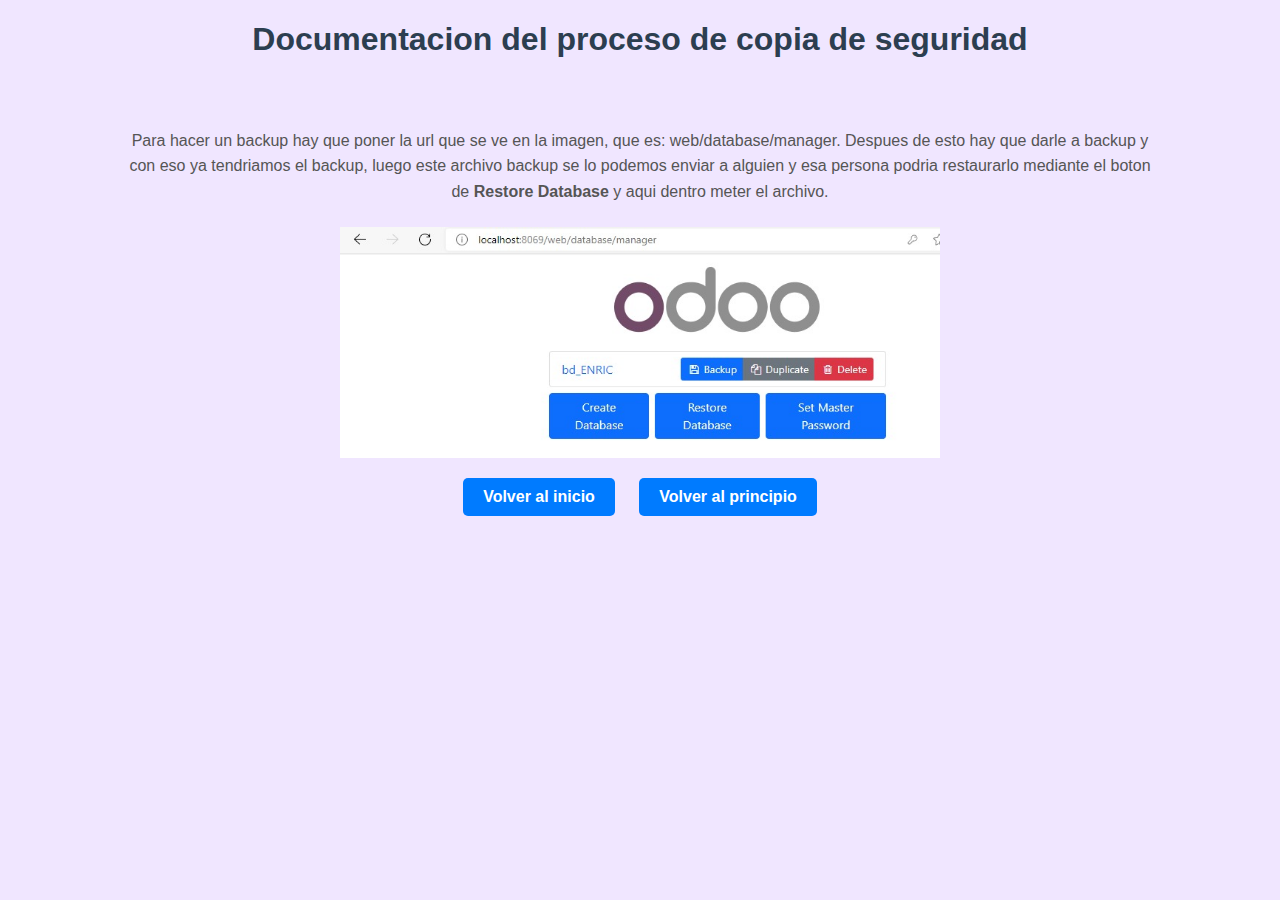
<file: backup.html>
<!DOCTYPE html>
<html lang="en">
<head>
    <meta charset="UTF-8">
    <meta name="viewport" content="width=device-width, initial-scale=1.0">
    <title>Instalacion ODOO 16</title>
    <link rel="stylesheet" href="assets/css/styles.css">
    <style>
        body{
            background-color: rgb(164, 255, 98);
        }
    </style>
</head>
<body class="body_pagina1">
    <main>
        <h1 id="principio">Documentacion del proceso de copia de seguridad</h1>
        <br>
        <article>
            <br>
            <p>Para hacer un backup hay que poner la url que se ve en la imagen, que es: web/database/manager. Despues de esto hay que darle a backup y con eso ya tendriamos el backup, luego este archivo backup se lo podemos enviar a alguien y esa persona podria restaurarlo mediante el boton de <strong>Restore Database</strong> y aqui dentro meter el archivo.</p>
            <img src="./assets/img/backup.jpg" alt="">
        </article>
        <a href="index.html">Volver al inicio</a>
        <a href="#principio">Volver al principio</a>
    </main>
</body>
</html>
</file>
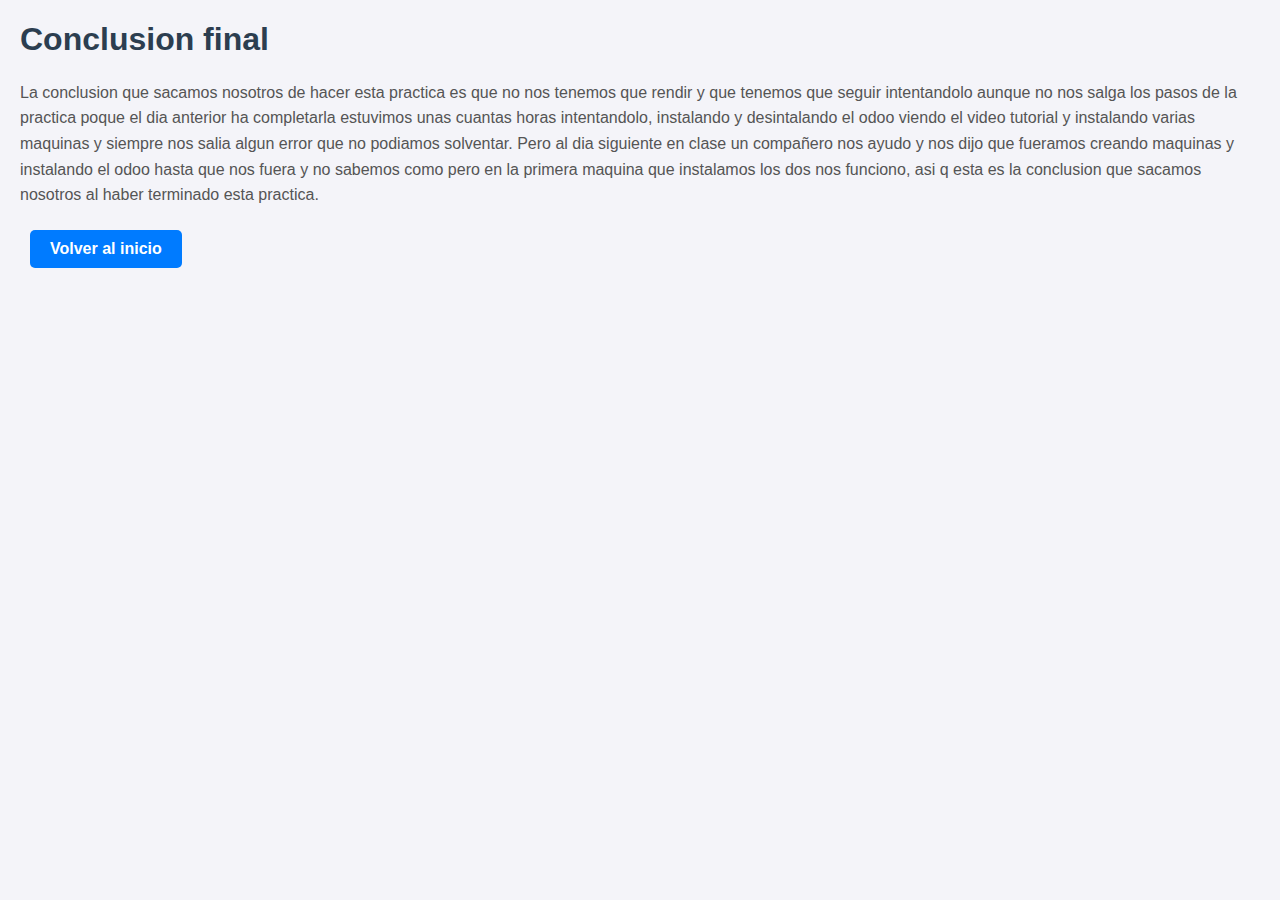
<file: conclusion.html>
<!DOCTYPE html>
<html lang="en">
<head>
    <meta charset="UTF-8">
    <meta name="viewport" content="width=device-width, initial-scale=1.0">
    <title>CONCLUSION FINAL</title>
    <link rel="stylesheet" href="assets/css/styles.css">
</head>
<body>
    <h1>Conclusion final</h1>
    <p>La conclusion que sacamos nosotros de hacer esta practica es que no nos tenemos que rendir y que tenemos que seguir intentandolo aunque no nos salga los pasos de la practica poque el dia anterior ha completarla estuvimos unas cuantas horas intentandolo, instalando y desintalando el odoo viendo el video tutorial y instalando varias maquinas y siempre nos salia algun error que no podiamos solventar. Pero al dia siguiente en clase un compañero nos ayudo y nos dijo que fueramos creando maquinas y instalando el odoo hasta que nos fuera y no sabemos como pero en la primera maquina que instalamos los dos nos funciono, asi q esta es la conclusion que sacamos nosotros al haber terminado esta practica.</p>
    <a href="index.html">Volver al inicio</a>
</body>
</html>
</file>
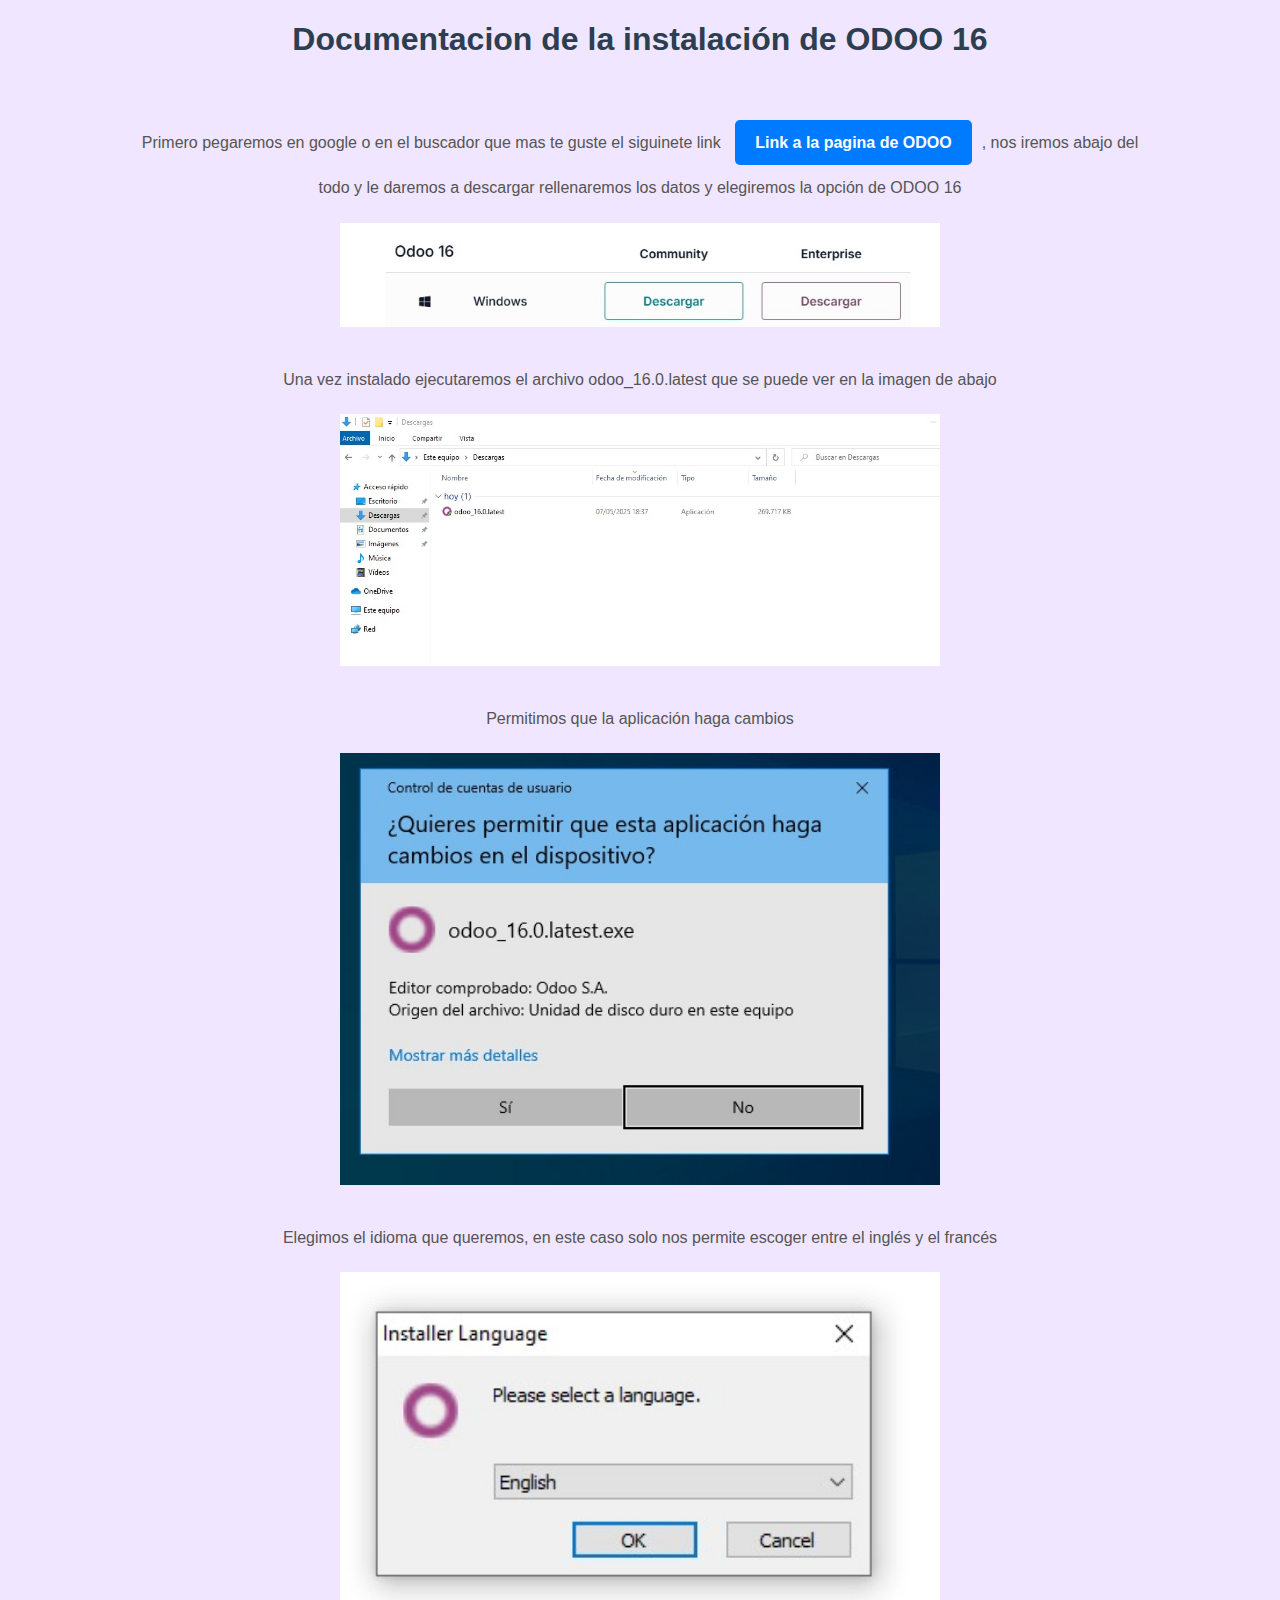
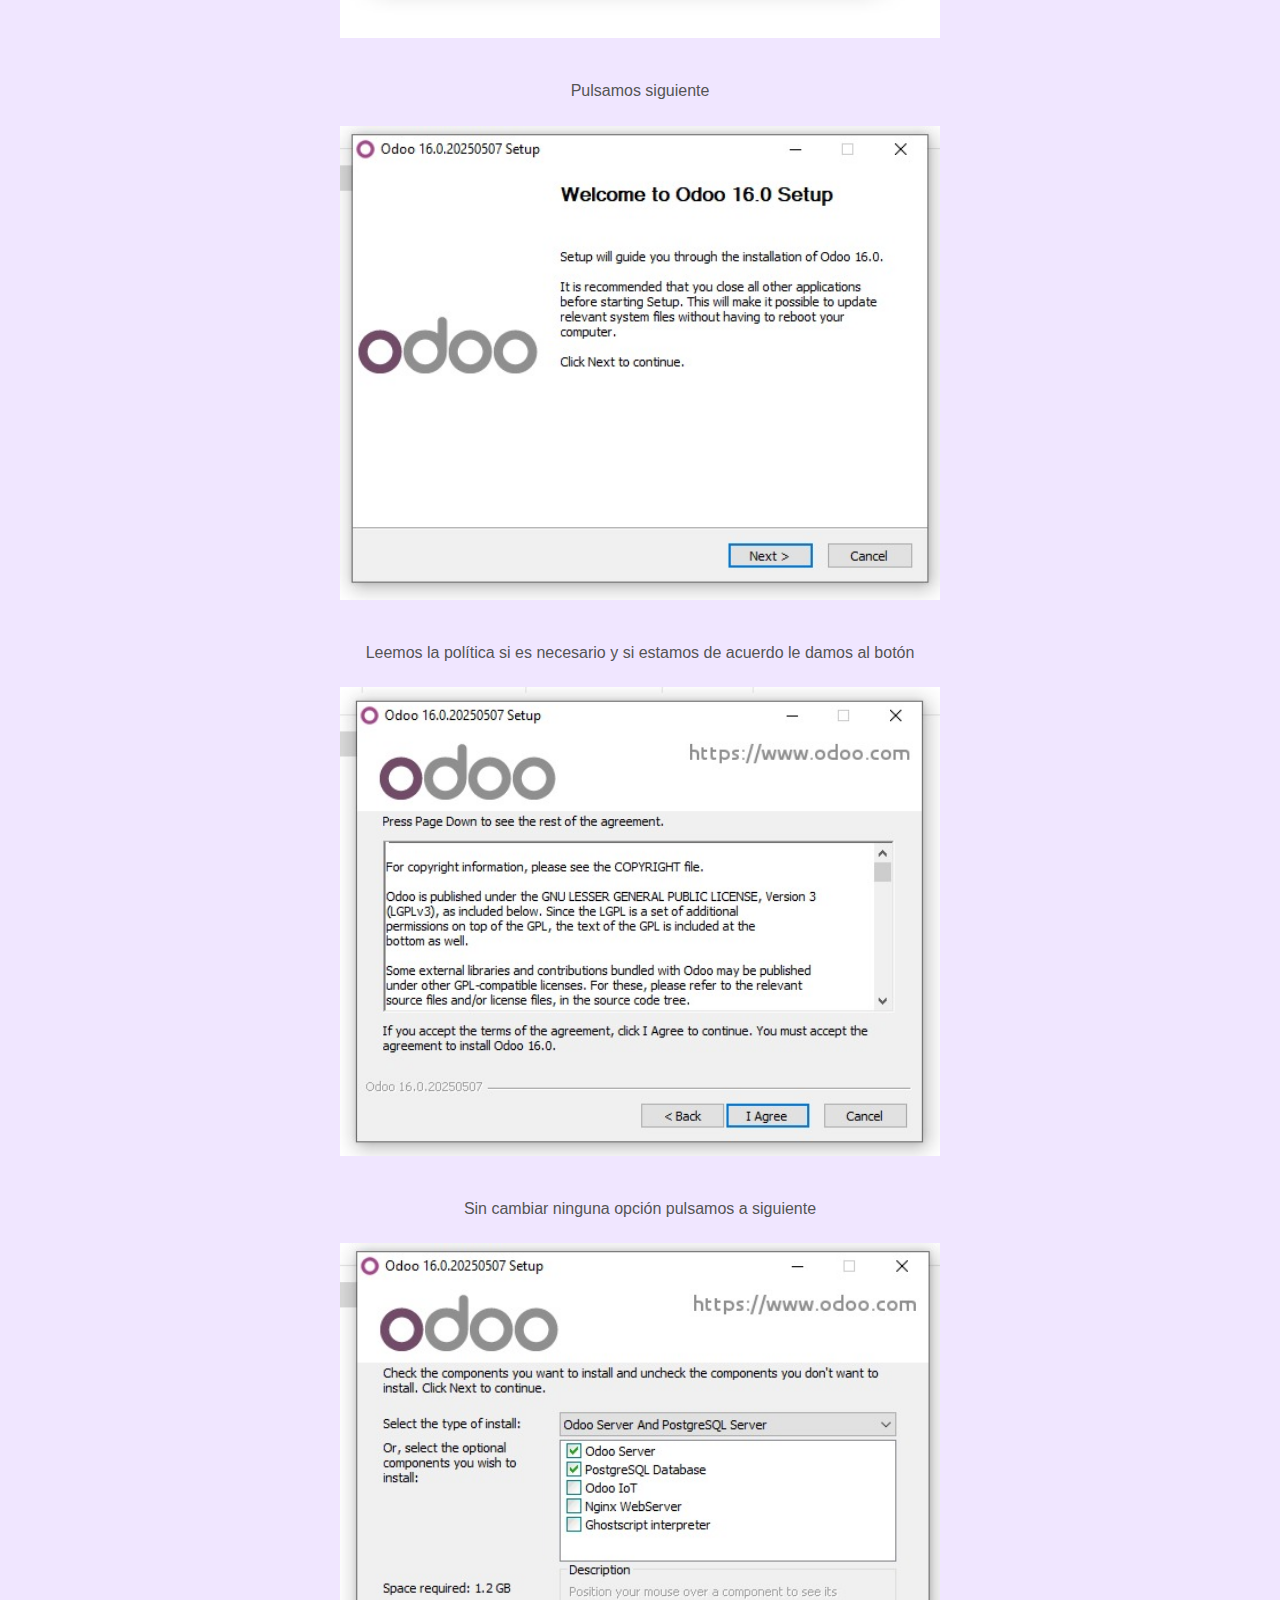
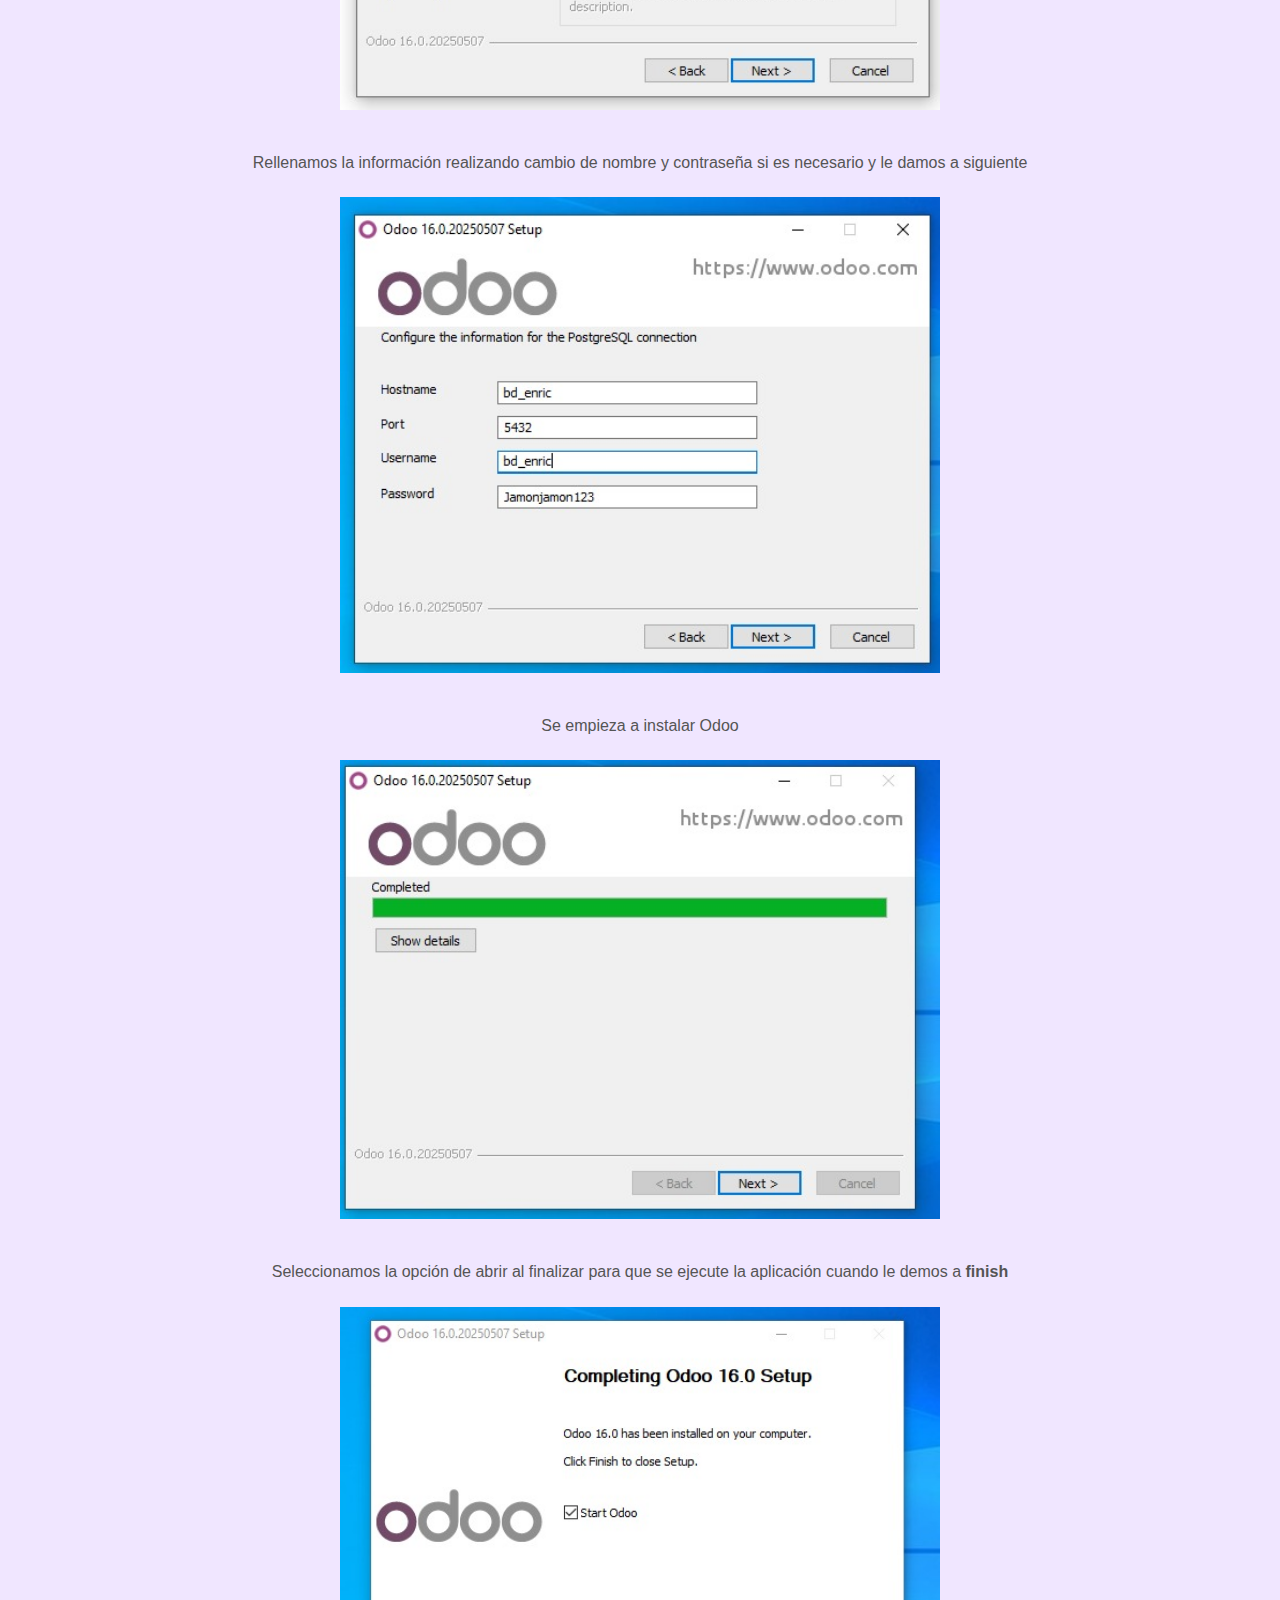
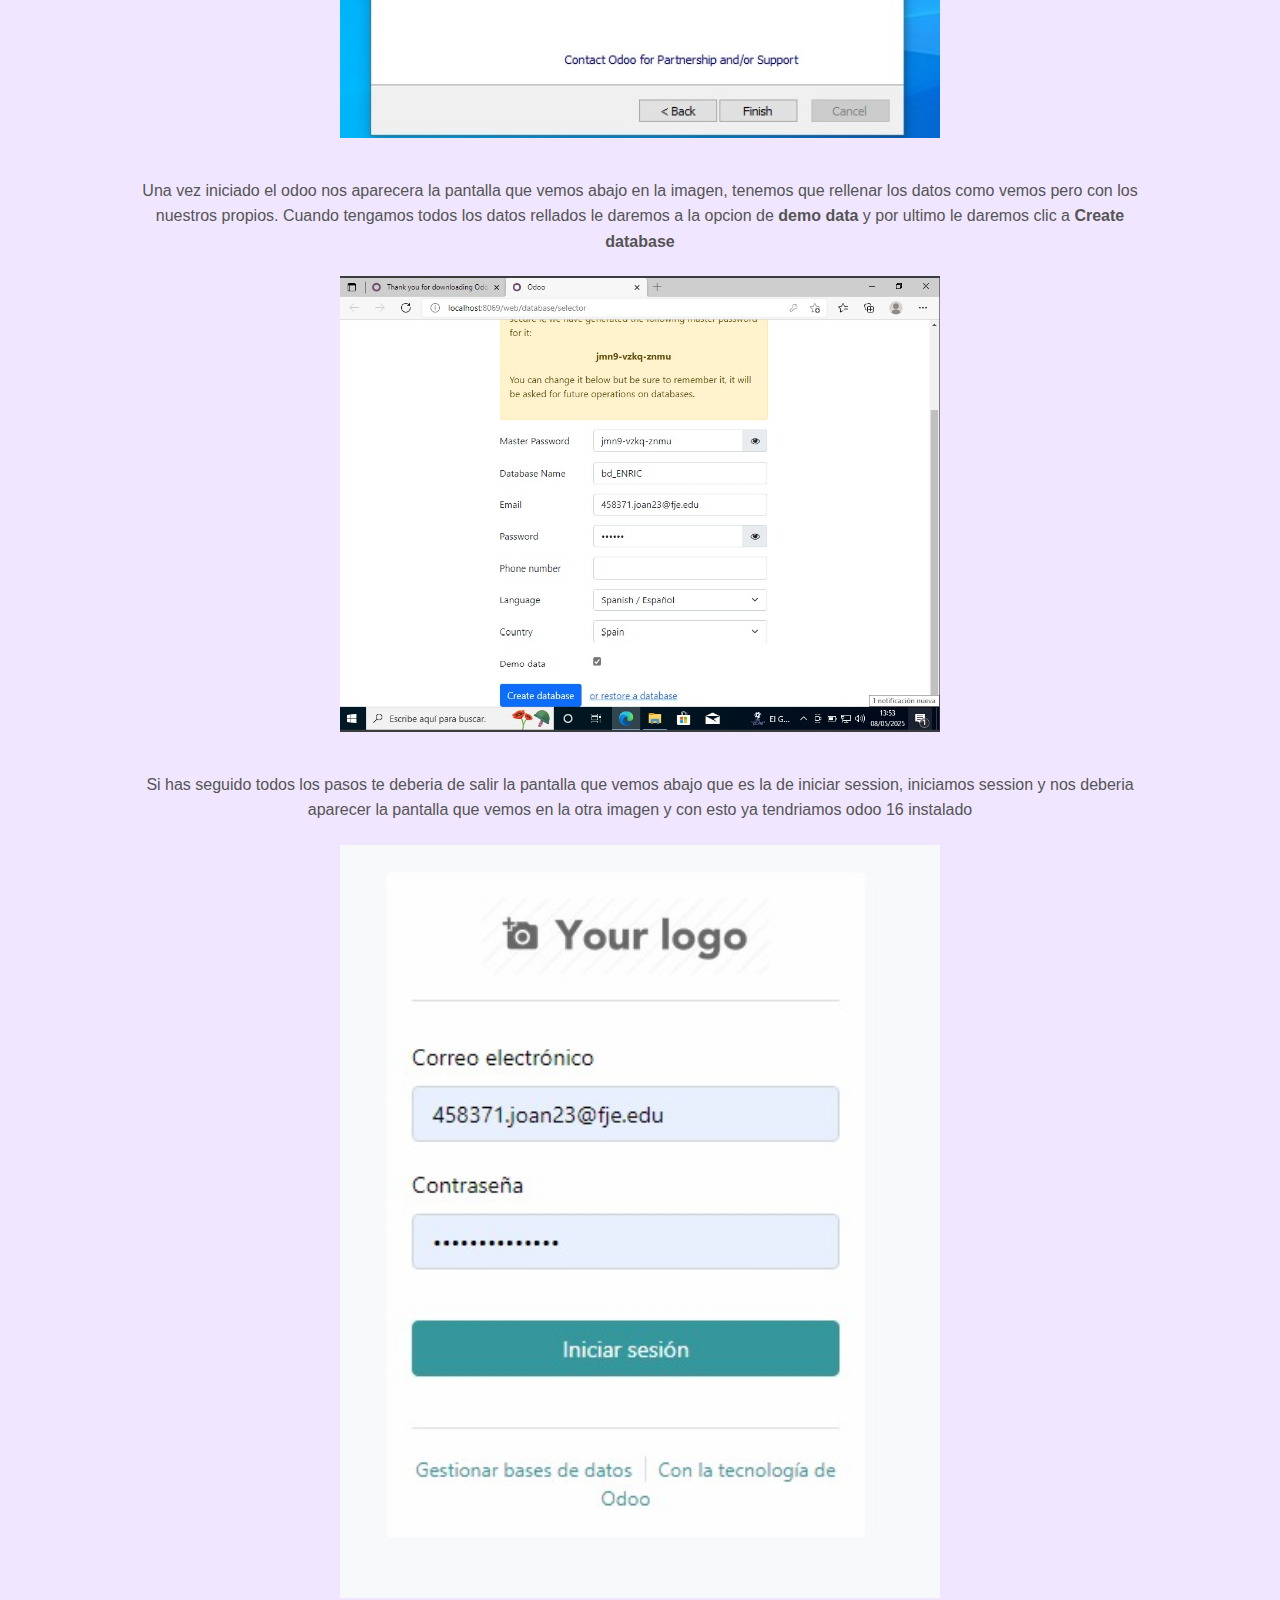
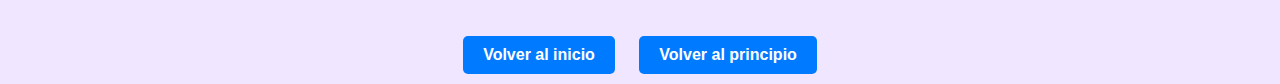
<file: pagina1.html>
<!DOCTYPE html>
<html lang="en">
<head>
    <meta charset="UTF-8">
    <meta name="viewport" content="width=device-width, initial-scale=1.0">
    <title>Instalacion ODOO 16</title>
    <link rel="stylesheet" href="assets/css/styles.css">
    <style>
        body{
            background-color: violet;
        }
    </style>
</head>
<body class="body_pagina1">
    <main>
        <h1 id="principio">Documentacion de la instalación de ODOO 16</h1>
        <br>
        <article>
            <p>Primero pegaremos en google o en el buscador que mas te guste el siguinete link <a href="https://www.odoo.com/es_ES" target="_blank">Link a la pagina de ODOO</a>, nos iremos abajo del todo y le daremos a descargar rellenaremos los datos y elegiremos la opción de ODOO 16</p>
            <img src="assets/img/oddo16.jpg" alt="odoo 16">
            <br>
            <p>Una vez instalado ejecutaremos el archivo odoo_16.0.latest que se puede ver en la imagen de abajo</p>
            <img src="assets/img/archivo_oddo16.jpg" alt="archivo odoo 16 a abrir">
            <br>
            <p>Permitimos que la aplicación haga cambios</p>
            <img src="assets/img/confirmacion_instalar.jpg" alt="permitir modificar">
            <br>
            <p>Elegimos el idioma que queremos, en este caso solo nos permite escoger entre el inglés y el francés</p>
            <img src="assets/img/elegir_idioma.jpg" alt="idioma">
            <br>
            <p>Pulsamos siguiente</p>
            <img src="assets/img/bienvenido_odoo.jpg" alt="bienvenido">
            <br>
            <p>Leemos la política si es necesario y si estamos de acuerdo le damos al botón</p>
            <img src="assets/img/aceptar_politica.jpg" alt="aceptar política">
            <br>
            <p>Sin cambiar ninguna opción pulsamos a siguiente</p>
            <img src="assets/img/tipo_instalacion.jpg" alt="tipo de instalación">
            <br>
            <p>Rellenamos la información realizando cambio de nombre y contraseña si es necesario y le damos a siguiente</p>
            <img src="assets/img/informacion_postgree.jpg" alt="informacion postgree">
            <br>
            <p>Se empieza a instalar Odoo</p>
            <img src="assets/img/acabado_de_instalar.jpg" alt="acabado de instalar">
            <br>
            <p>Seleccionamos la opción de abrir al finalizar para que se ejecute la aplicación cuando le demos a <b>finish</b> </p>
            <img src="assets/img/abrir_al_finalizar.jpg" alt="abrir al finalizar">
            <br>
            <p>Una vez iniciado el odoo nos aparecera la pantalla que vemos abajo en la imagen, tenemos que rellenar los datos como vemos pero con los nuestros propios. Cuando tengamos todos los datos rellados le daremos a la opcion de <b>demo data</b> y por ultimo le daremos clic a <b>Create database</b></p>
            <img src="assets/img/rellenar_datos.jpg" alt="abrir al finalizar">
            <br>
            <p>Si has seguido todos los pasos te deberia de salir la pantalla que vemos abajo que es la de iniciar session, iniciamos session y nos deberia aparecer la pantalla que vemos en la otra imagen y con esto ya tendriamos odoo 16 instalado</p>
            <img src="assets/img/iniciar_session.jpg" alt="iniciar session">
            <br>
        </article>
        <a href="index.html">Volver al inicio</a>
        <a href="#principio">Volver al principio</a>
    </main>
</body>
</html>
</file>
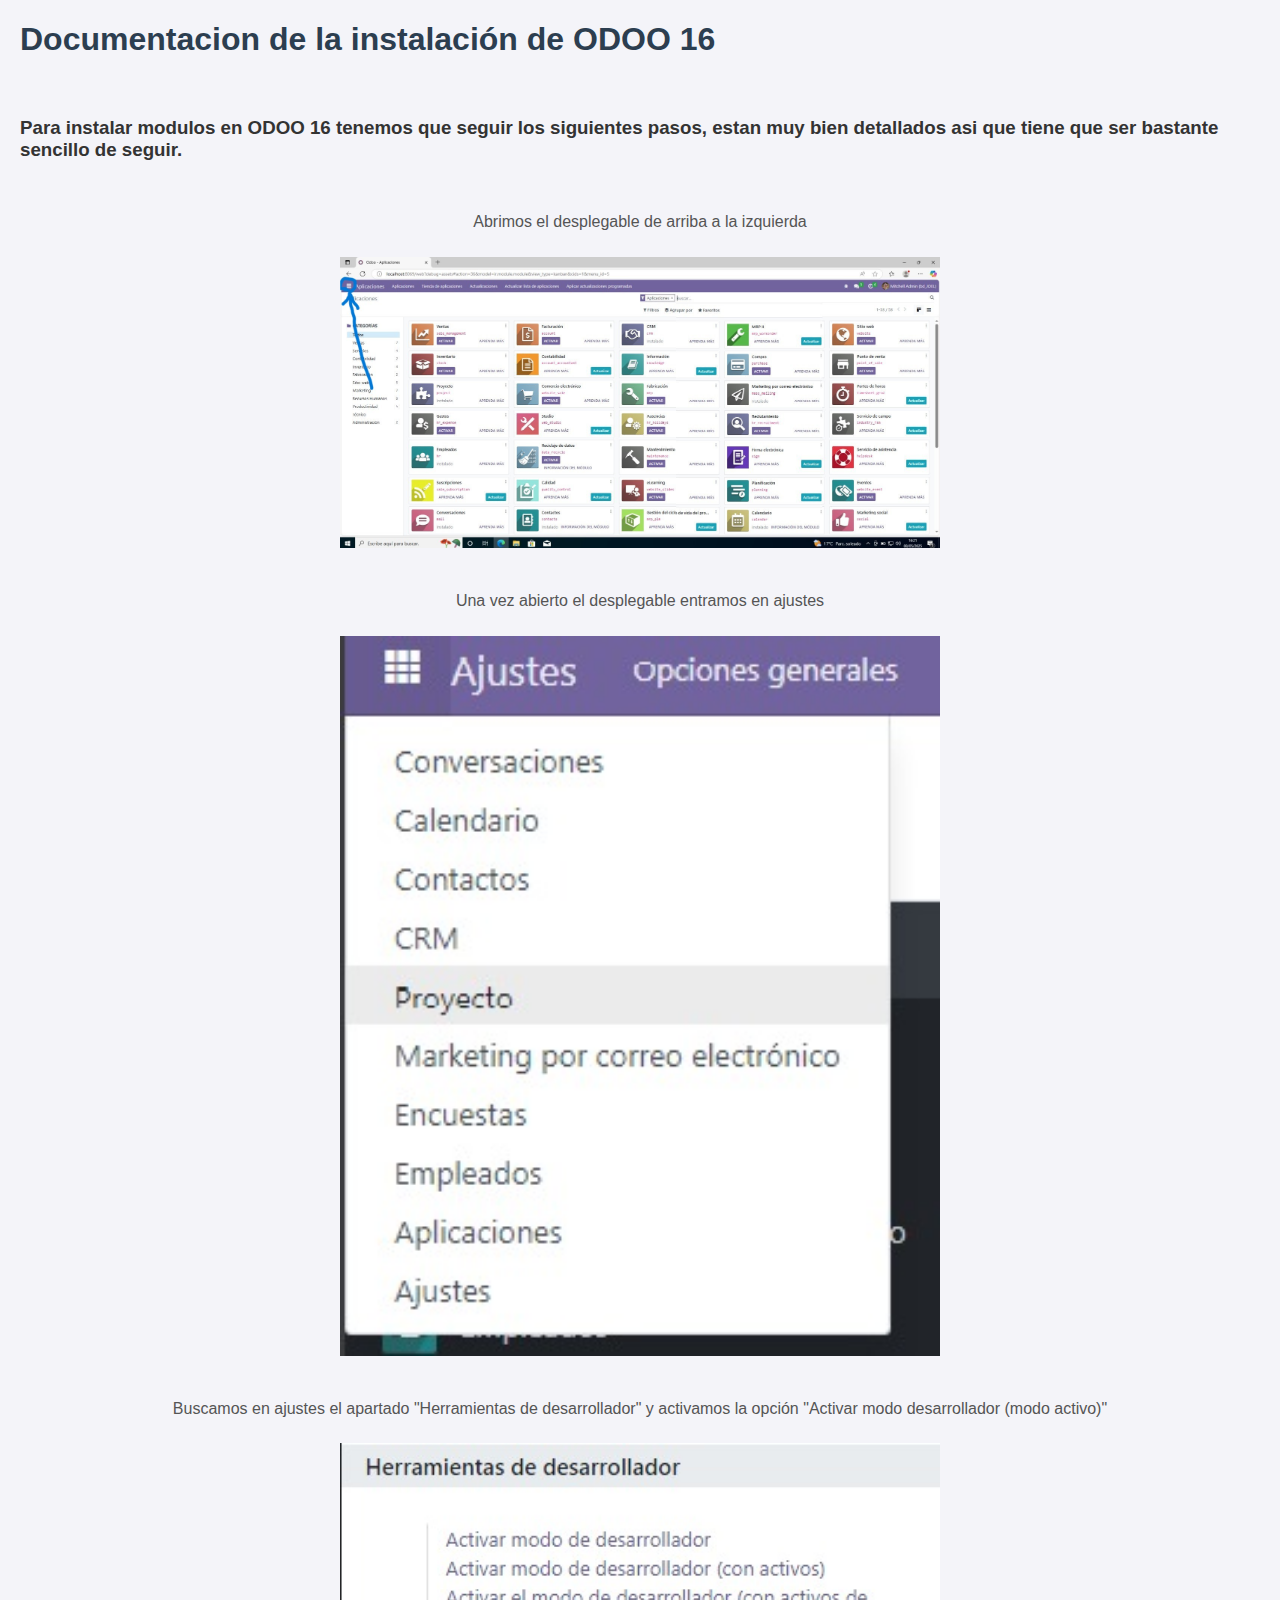
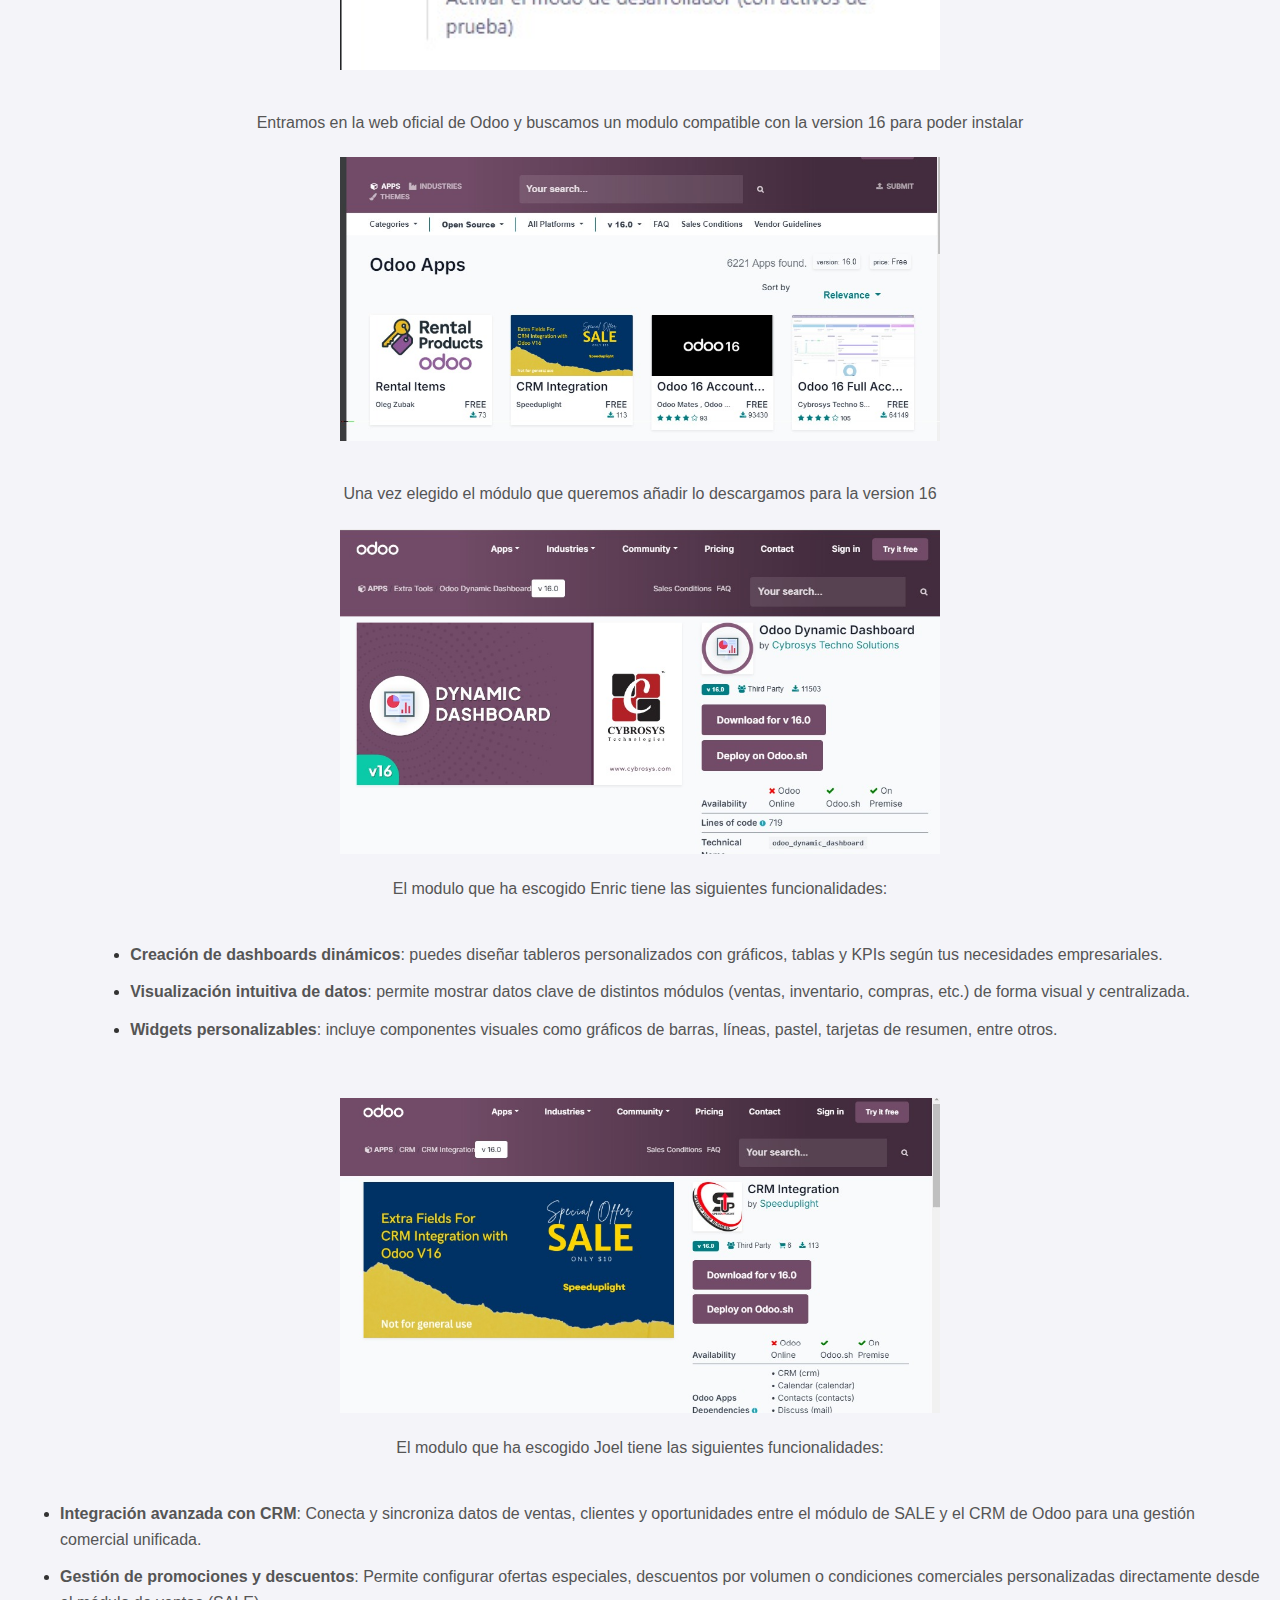
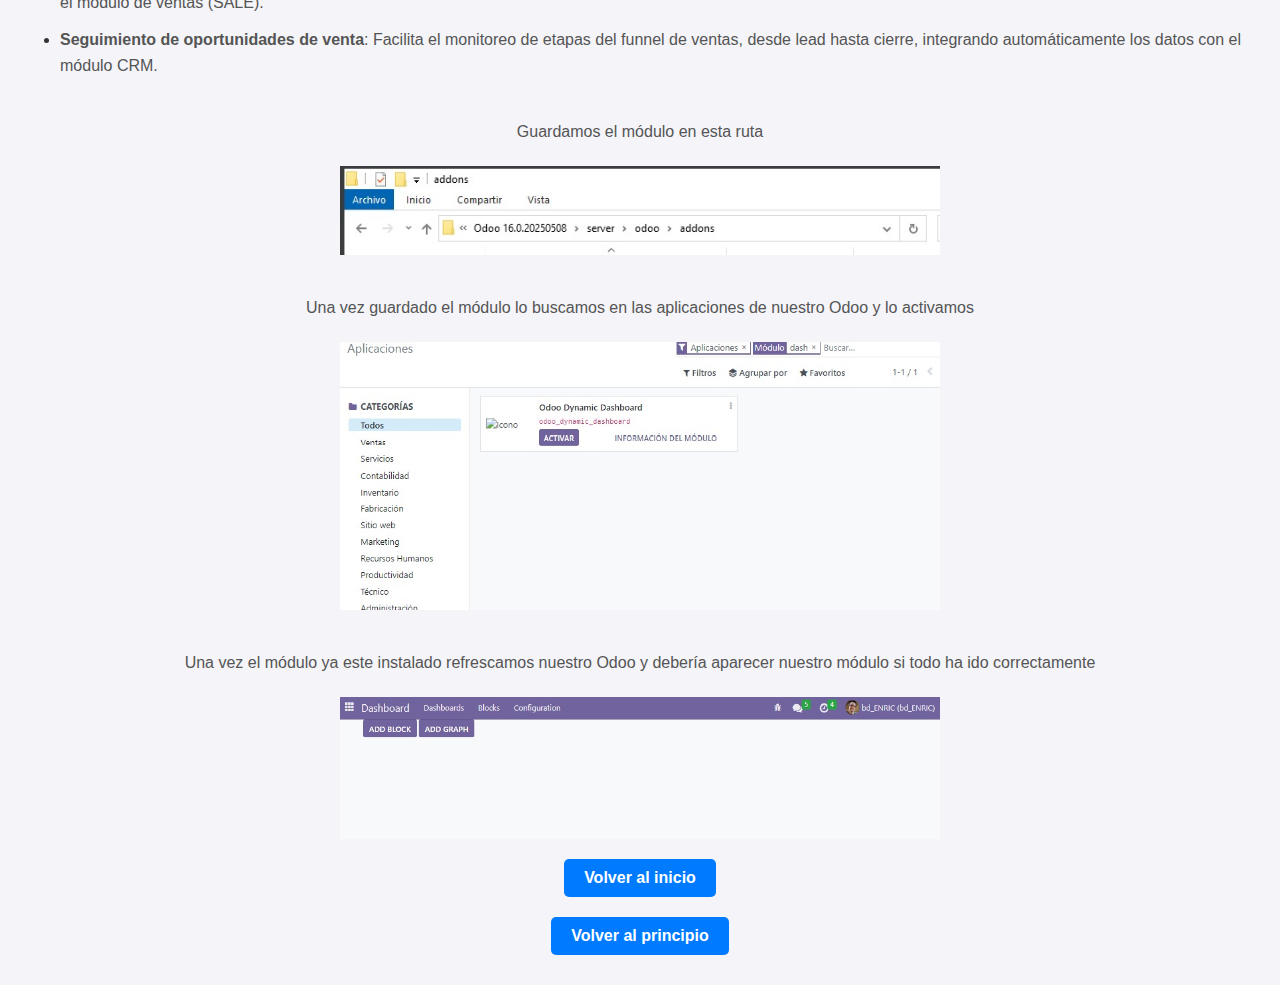
<file: pagina2.html>
<!DOCTYPE html>
<html lang="en">
<head>
    <meta charset="UTF-8">
    <meta name="viewport" content="width=device-width, initial-scale=1.0">
    <title>INSTALACIÓN DE MODULOS</title>
    <link rel="stylesheet" href="assets/css/styles.css">
</head>
<body>

    <h1 id="principio">Documentacion de la instalación de ODOO 16</h1>
    <br>

    <article>
        <h3>Para instalar modulos en ODOO 16 tenemos que seguir los siguientes pasos, estan muy bien detallados asi que tiene que ser bastante sencillo de seguir.</h3>
        <br>
        <p>Abrimos el desplegable de arriba a la izquierda</p>
        <img src="assets/img/pantalla_principal_odoo.jpg" alt="primera pantalla de odoo 16">
        <br>
        <p>Una vez abierto el desplegable entramos en ajustes</p>
        <img src="assets/img/ajustes_desplegable.jpg" alt="abrir ajustes">
        <br>
        <p>Buscamos en ajustes el apartado "Herramientas de desarrollador" y activamos la opción "Activar modo desarrollador (modo activo)"</p>
        <img src="assets/img/modo_desarrollador.jpg" alt="modo desarrollador">
        <br>
        <p>Entramos en la web oficial de Odoo y buscamos un modulo compatible con la version 16 para poder instalar</p>
        <img src="assets/img/buscar_modulo.jpg" alt="buscar modulo">
        <br>
        <p>Una vez elegido el módulo que queremos añadir lo descargamos para la version 16</p>
        <img src="assets/img/modulo_enric.jpg" alt="modulo enric">
        <p>El modulo que ha escogido Enric tiene las siguientes funcionalidades:</p>
        <ul>
            <li>
                <p><strong>Creación de dashboards dinámicos</strong>: puedes diseñar tableros personalizados con gráficos, tablas y KPIs según tus necesidades empresariales.</p>
            </li>
            <li>
                <p><strong>Visualización intuitiva de datos</strong>: permite mostrar datos clave de distintos módulos (ventas, inventario, compras, etc.) de forma visual y centralizada.</p>
            </li>
            <li>
                <p><strong>Widgets personalizables</strong>: incluye componentes visuales como gráficos de barras, líneas, pastel, tarjetas de resumen, entre otros.</p>
            </li>
        </ul>
        <br>
        <img src="assets/img/modulo_joel.jpg" alt="modulo enric">
        <p>El modulo que ha escogido Joel tiene las siguientes funcionalidades:</p>
        <ul>
            <li>
                <p><strong>Integración avanzada con CRM</strong>: Conecta y sincroniza datos de ventas, clientes y oportunidades entre el módulo de SALE y el CRM de Odoo para una gestión comercial unificada.</p>
            </li>
            <li>
                <p><strong>Gestión de promociones y descuentos</strong>: Permite configurar ofertas especiales, descuentos por volumen o condiciones comerciales personalizadas directamente desde el módulo de ventas (SALE).</p>
            </li>
            <li>
                <p><strong>Seguimiento de oportunidades de venta</strong>: Facilita el monitoreo de etapas del funnel de ventas, desde lead hasta cierre, integrando automáticamente los datos con el módulo CRM.</p>
            </li>
        </ul>
        <p>Guardamos el módulo en esta ruta</p>
        <img src="assets/img/carpeta_addon.jpg" alt="carpeta addon">
        <br>
        <p>Una vez guardado el módulo lo buscamos en las aplicaciones de nuestro Odoo y lo activamos</p>
        <img src="assets/img/activar_modulo.jpg" alt="activar modulo">
        <br>
        <p>Una vez el módulo ya este instalado refrescamos nuestro Odoo y debería aparecer nuestro módulo si todo ha ido correctamente</p>
        <img src="assets/img/modulo_aplicado.jpg" alt="modulo aplicado">
    </article>
    <article>
    <a href="index.html">Volver al inicio</a>
    <a href="#principio">Volver al principio</a>
    </article>
    

</body>
</html>
</file>
<file: assets/css/styles.css>
/* General body styles */
body {
    background-color: #f4f4f9; /* Fondo claro y neutro */
    font-family: Arial, sans-serif;
    margin: 20px;
    color: #333; /* Texto oscuro para buena legibilidad */
}

/* Container styles */
.container {
    display: flex;
    flex-direction: column;
    gap: 20px;
}

/* Box styles */
.box {
    display: flex;
    justify-content: space-between;
    border: 2px solid #ccc; /* Borde gris claro */
    padding: 20px;
    align-items: center;
    background-color: #e8f0fe; /* Fondo azul claro */
}

.box:nth-child(even) {
    flex-direction: row-reverse;
}

.box img {
    max-width: 200px;
    height: auto;
    cursor: pointer;
    border: 2px solid #ccc; /* Borde gris claro */
}

/* Text styles */
.text {
    max-width: 60%;
    font-size: 18px;
}

/* Styles for pagina1.html */
.body_pagina1 {
    background-color: #f0e6ff; /* Fondo violeta claro */
    display: flex;
    justify-content: center;
    align-items: center;
    flex-direction: column;
    text-align: center;
    margin: 0;
    padding: 0;
}

main {
    width: 80%;
    margin: 0 auto;
}

img {
    width: 600px; /* Ajusta el tamaño deseado */
    height: auto; /* Mantiene la proporción de la imagen */
    margin: 10px 0;
}

article {
    display: flex;
    flex-direction: column;
    align-items: center;
}

p {
    margin: 12px 0;
    color: #444; /* Texto ligeramente más oscuro */
}

/* Link styles */
a {
    display: inline-block;
    margin: 10px;
    padding: 10px 20px;
    text-decoration: none;
    color: white;
    background-color: #007BFF; /* Azul para los enlaces */
    border-radius: 5px; /* Bordes redondeados */
    font-weight: bold;
    transition: background-color 0.3s ease, transform 0.2s ease;
}

a:hover {
    background-color: #0056b3; /* Azul más oscuro al pasar el ratón */
    transform: scale(1.05); /* Efecto de zoom */
}

/* Styles for conclusion.html */
h1 {
    color: #2c3e50; /* Azul oscuro para los encabezados */
}

p {
    line-height: 1.6; /* Mejora la legibilidad del texto */
    color: #555; /* Texto gris oscuro */
}
</file>
